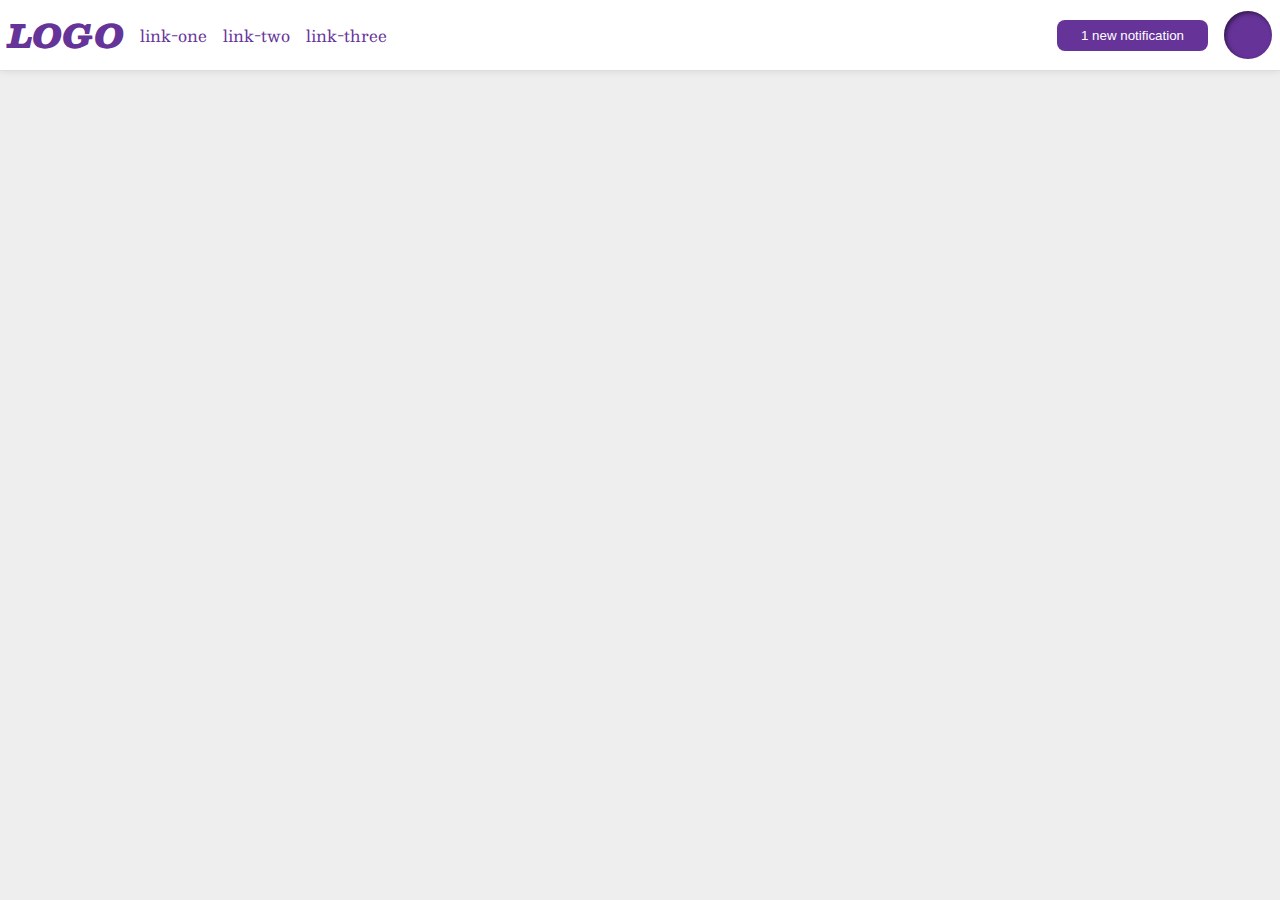
<file: foundations/flex/03-flex-header-2/index.html>
<!DOCTYPE html>
<html lang="en">
  <head>
    <meta charset="UTF-8">
    <meta http-equiv="X-UA-Compatible" content="IE=edge">
    <meta name="viewport" content="width=device-width, initial-scale=1.0">
    <title>Flex Header 2</title>
    <link rel="stylesheet" href="style.css">
  </head>
  <body>
    <div class="header">
      <div class="left-items">
        <div class="logo">
          LOGO
        </div>
        <ul class="links">
          <li><a href="https://google.com">link-one</a></li>
          <li><a href="https://google.com">link-two</a></li>
          <li><a href="https://google.com">link-three</a></li>
        </ul>
      </div>
      <div class="right-items">
        <button class="notifications">
          1 new notification
        </button>
        <div class="profile-image"></div>
      </div>
    </div>
  </body>
</html>
</file>
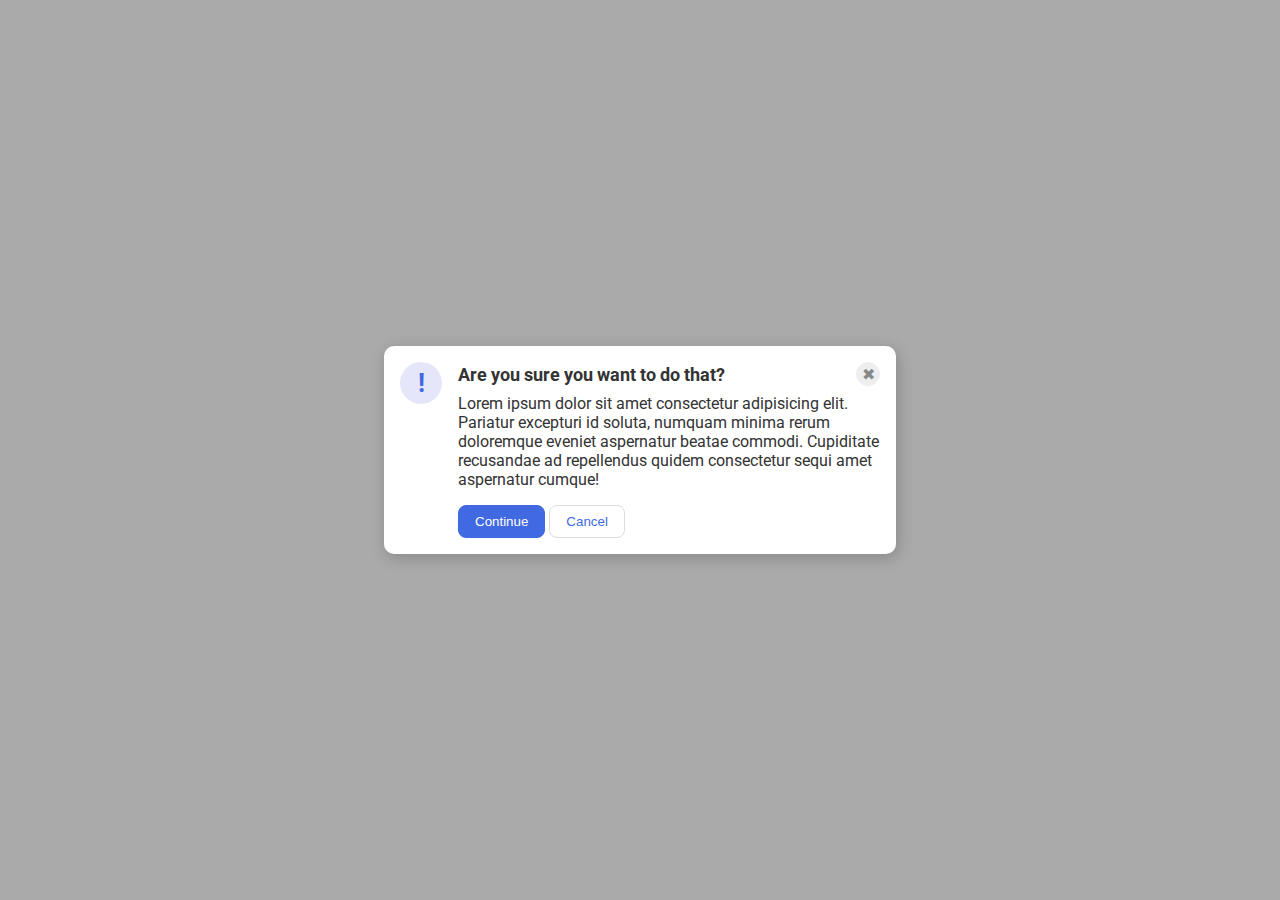
<file: foundations/flex/05-flex-modal/index.html>
<!DOCTYPE html>
<html lang="en">
  <head>
    <meta charset="UTF-8">
    <meta http-equiv="X-UA-Compatible" content="IE=edge">
    <meta name="viewport" content="width=device-width, initial-scale=1.0">
    <link rel="stylesheet" href="style.css">
    <title>Modal</title>
  </head>
  <body>
    <div class="modal">
      <div class="icon">!</div>
      <div class="right">
        <div class="header">
          Are you sure you want to do that?
          <button class="close-button">✖</button>
        </div>
        <div class="text">Lorem ipsum dolor sit amet consectetur adipisicing elit. Pariatur excepturi id soluta, numquam minima rerum doloremque eveniet aspernatur beatae commodi. Cupiditate recusandae ad repellendus quidem consectetur sequi amet aspernatur cumque!</div>
        <div class="buttons">
          <button class="continue">Continue</button>
          <button class="cancel">Cancel</button>
        </div>
      </div>
    </div>
  </body>
</html>
</file>
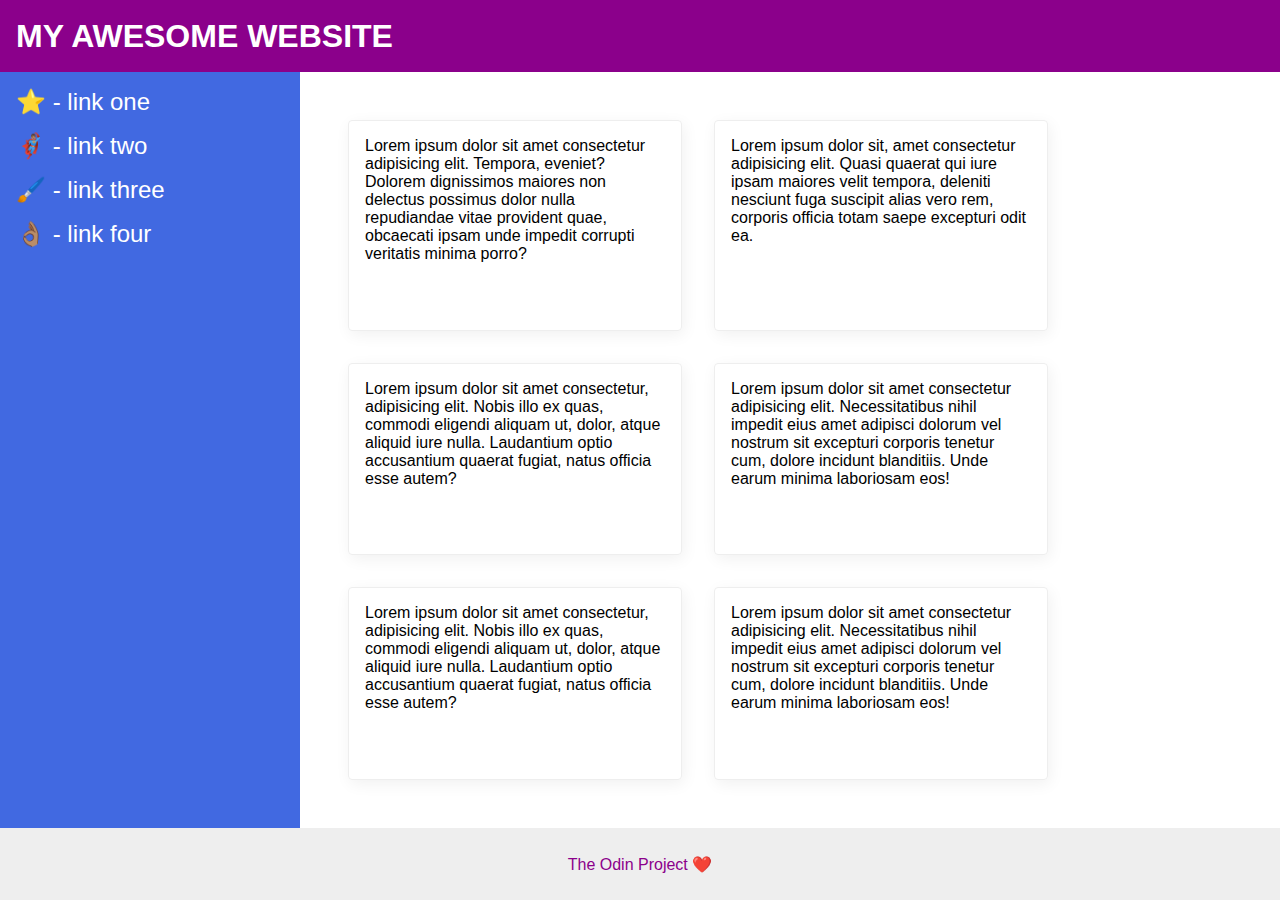
<file: foundations/flex/07-flex-layout-2/index.html>
<!DOCTYPE html>
<html lang="en">
  <head>
    <meta charset="UTF-8">
    <meta http-equiv="X-UA-Compatible" content="IE=edge">
    <meta name="viewport" content="width=device-width, initial-scale=1.0">
    <title>The Holy Grail</title>
    <link rel="stylesheet" href="style.css">
  </head>
  <body>
    <div class="header">
      MY AWESOME WEBSITE
    </div>
    
    <div class="center-sections">
      <div class="sidebar">
        <ul>
          <li><a href="#">⭐ - link one</a></li>
          <li><a href="#">🦸🏽‍♂️ - link two</a></li>
          <li><a href="#">🖌️ - link three</a></li>
          <li><a href="#">👌🏽 - link four</a></li>
        </ul>
      </div>

      <div class="cards">
        <div class="card">Lorem ipsum dolor sit amet consectetur adipisicing elit. Tempora, eveniet? Dolorem dignissimos maiores non delectus possimus dolor nulla repudiandae vitae provident quae, obcaecati ipsam unde impedit corrupti veritatis minima porro?</div>
        <div class="card">Lorem ipsum dolor sit, amet consectetur adipisicing elit. Quasi quaerat qui iure ipsam maiores velit tempora, deleniti nesciunt fuga suscipit alias vero rem, corporis officia totam saepe excepturi odit ea.</div>
        <div class="card">Lorem ipsum dolor sit amet consectetur, adipisicing elit. Nobis illo ex quas, commodi eligendi aliquam ut, dolor, atque aliquid iure nulla. Laudantium optio accusantium quaerat fugiat, natus officia esse autem?</div>
        <div class="card">Lorem ipsum dolor sit amet consectetur adipisicing elit. Necessitatibus nihil impedit eius amet adipisci dolorum vel nostrum sit excepturi corporis tenetur cum, dolore incidunt blanditiis. Unde earum minima laboriosam eos!</div>
        <div class="card">Lorem ipsum dolor sit amet consectetur, adipisicing elit. Nobis illo ex quas, commodi eligendi aliquam ut, dolor, atque aliquid iure nulla. Laudantium optio accusantium quaerat fugiat, natus officia esse autem?</div>
        <div class="card">Lorem ipsum dolor sit amet consectetur adipisicing elit. Necessitatibus nihil impedit eius amet adipisci dolorum vel nostrum sit excepturi corporis tenetur cum, dolore incidunt blanditiis. Unde earum minima laboriosam eos!</div>
      </div>  
    </div>

    <div class="footer">
      The Odin Project ❤️
    </div>
  </body>
</html>
</file>
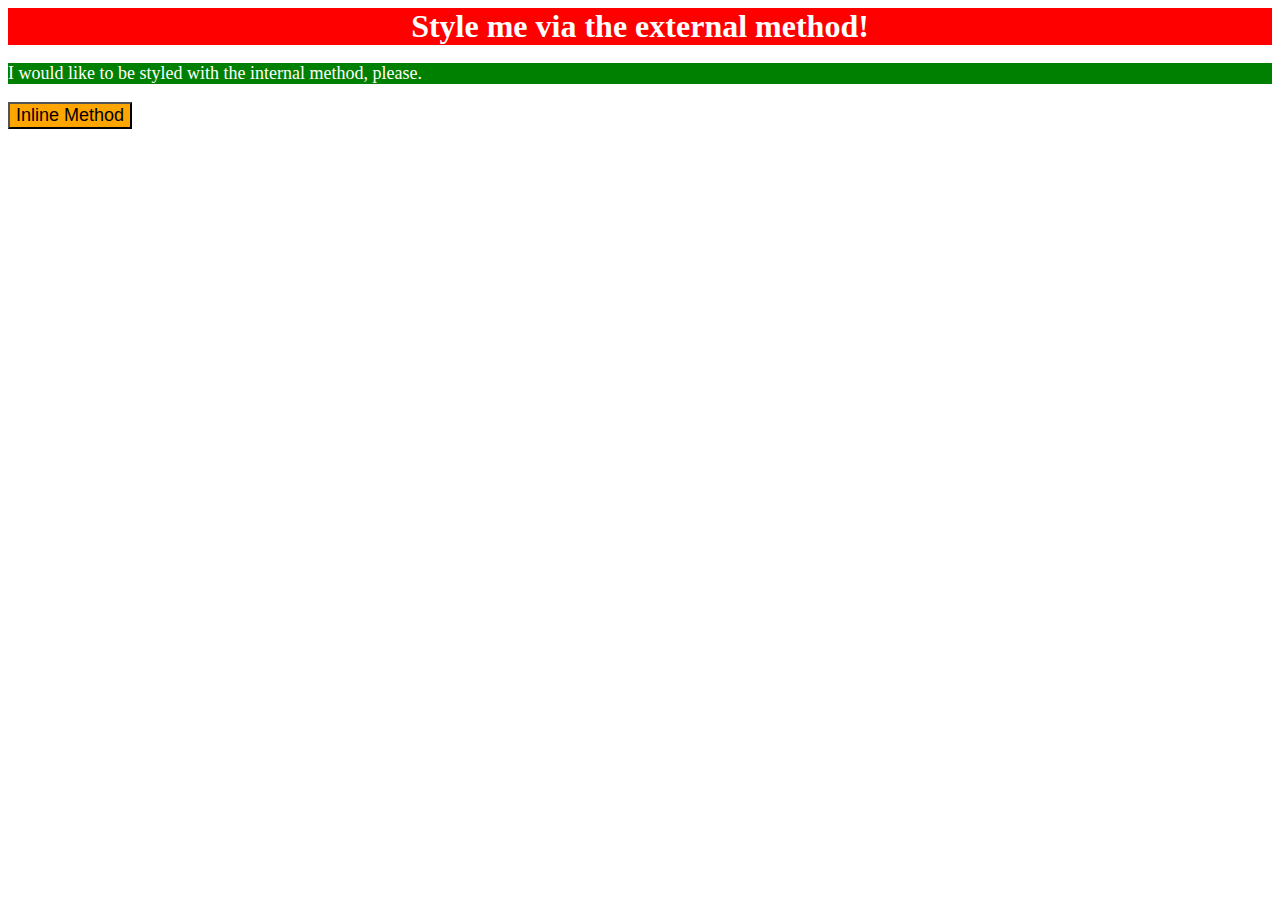
<file: foundations/intro-to-css/01-css-methods/index.html>
<!DOCTYPE html>
<html lang="en">
  <head>
    <meta charset="UTF-8">
    <meta http-equiv="X-UA-Compatible" content="IE=edge">
    <meta name="viewport" content="width=device-width, initial-scale=1.0">
    <link rel="stylesheet" href="styles.css">
    <title>Methods for Adding CSS</title>
    <style>
      p {
        background-color: green;
        color: white;
        font-size: 18px;
      }
    </style>
  </head>
  <body>
    <div>Style me via the external method!</div>
    <p>I would like to be styled with the internal method, please.</p>
    <button style="background-color: orange; font-size: 18px">Inline Method</button>
  </body>
</html>
</file>
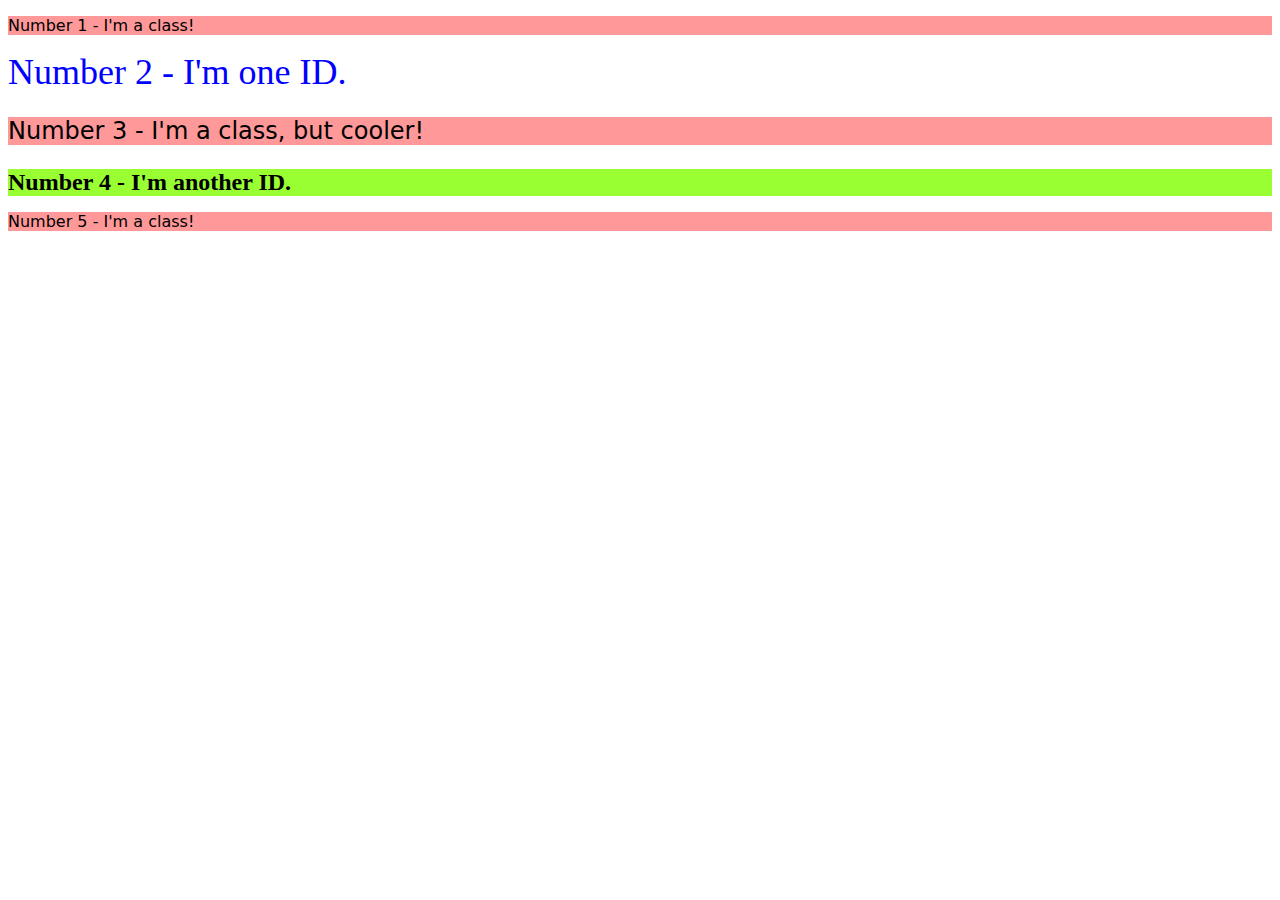
<file: foundations/intro-to-css/02-class-id-selectors/index.html>
<!DOCTYPE html>
<html lang="en">
  <head>
    <meta charset="UTF-8">
    <meta http-equiv="X-UA-Compatible" content="IE=edge">
    <meta name="viewport" content="width=device-width, initial-scale=1.0">
    <title>Class and ID Selectors</title>
    <link rel="stylesheet" href="style.css">
  </head>
  <body>
    <p class="odd">Number 1 - I'm a class!</p>
    <div id="second">Number 2 - I'm one ID.</div>
    <p class="odd" id="third">Number 3 - I'm a class, but cooler!</p>
    <div id="fourth">Number 4 - I'm another ID.</div>
    <p class="odd">Number 5 - I'm a class!</p>
  </body>
</html>
</file>
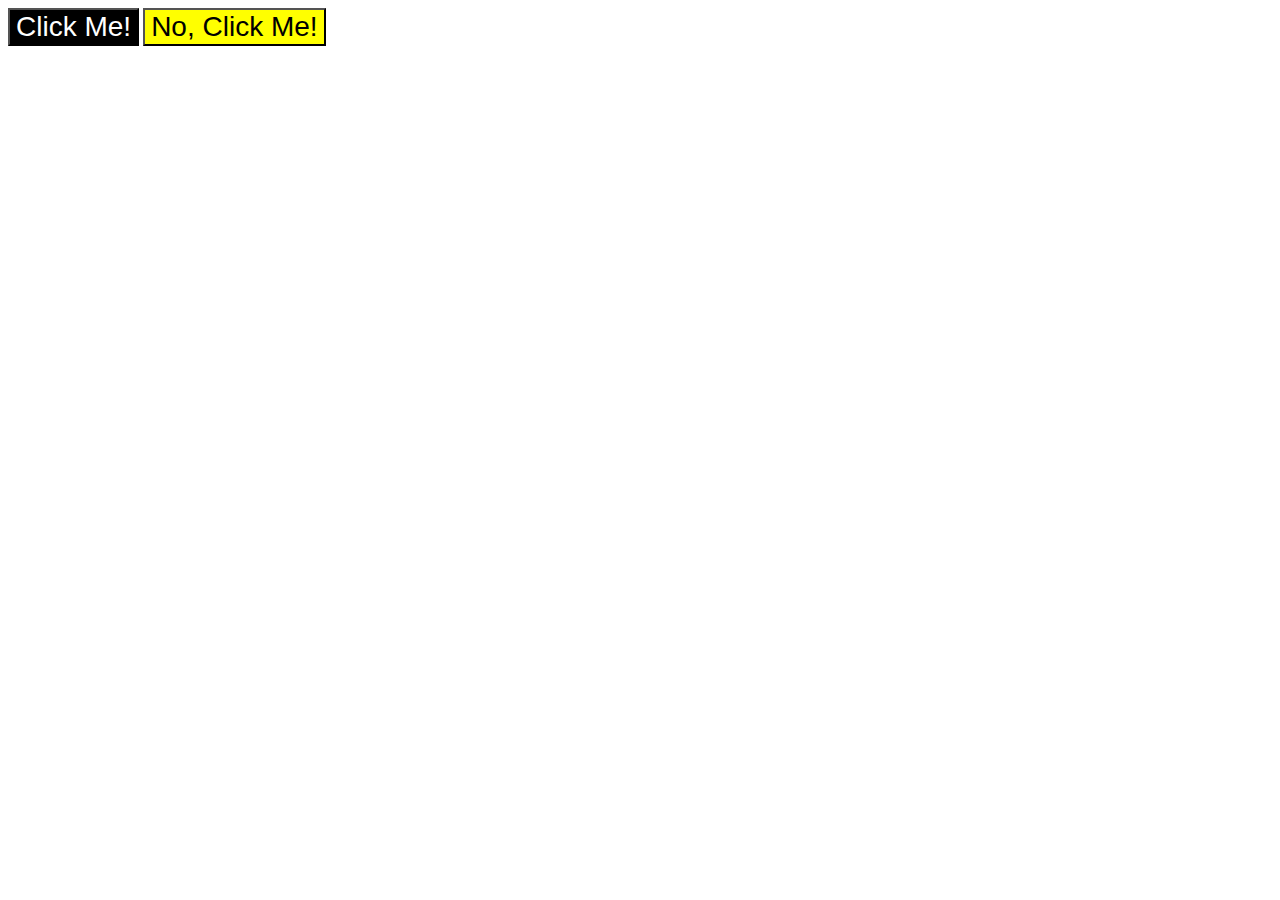
<file: foundations/intro-to-css/03-grouping-selectors/index.html>
<!DOCTYPE html>
<html lang="en">
  <head>
    <meta charset="UTF-8">
    <meta http-equiv="X-UA-Compatible" content="IE=edge">
    <meta name="viewport" content="width=device-width, initial-scale=1.0">
    <title>Grouping Selectors</title>
    <link rel="stylesheet" href="style.css">
  </head>
  <body>
    <button class="first">Click Me!</button>
    <button class="second">No, Click Me!</button>
  </body>
</html>
</file>
<file: foundations/flex/03-flex-header-2/style.css>
/* this is some magical font-importing.  
you'll learn about it later. */
@import url('https://fonts.googleapis.com/css2?family=Besley:ital,wght@0,400;1,900&display=swap');

body {
  margin: 0;
  background: #eee;
  font-family: Besley, serif;
}

.header {
  background: white;
  border-bottom: 1px solid #ddd;
  box-shadow: 0 0 8px rgba(0, 0, 0, .1);
  display: flex;
  justify-content: space-between;
  padding: 8px;
}

.profile-image {
  background: rebeccapurple;
  box-shadow: inset 2px 2px 4px rgba(0, 0, 0, .5);
  border-radius: 50%;
  width: 48px;
  height: 48px;
}

.logo {
  color: rebeccapurple;
  font-size: 32px;
  font-weight: 900;
  font-style: italic;
}

button {
  border: none;
  border-radius: 8px;
  background: rebeccapurple;
  color: white;
  padding: 8px 24px;
}

a {
  /* this removes the line under our links */
  text-decoration: none;
  color: rebeccapurple;
}

ul {
  list-style-type: none;
  display: flex;
  gap: 16px;
  padding: 0;
  margin: 0;
}

.left-items,
.right-items {
  display: flex;
  align-items: center;
  gap: 16px;
}
</file>
<file: foundations/flex/05-flex-modal/style.css>
@import url('https://fonts.googleapis.com/css2?family=Roboto:wght@400;700&display=swap');

html,
body {
  height: 100%;
}

body {
  font-family: Roboto, sans-serif;
  margin: 0;
  background: #aaa;
  color: #333;
  /* I'll give you this one for free lol */
  display: flex;
  align-items: center;
  justify-content: center;
}

.modal {
  background: white;
  width: 480px;
  border-radius: 10px;
  box-shadow: 2px 4px 16px rgba(0, 0, 0, .2);
  padding: 16px;
  display: flex;
  gap: 16px;
}

.icon {
  color: royalblue;
  font-size: 26px;
  font-weight: 700;
  background: lavender;
  width: 42px;
  height: 42px;
  border-radius: 50%;
  display: flex;
  align-items: center;
  justify-content: center;
  flex-shrink: 0;
}

.close-button {
  background: #eee;
  border-radius: 50%;
  color: #888;
  font-weight: 400;
  font-size: 16px;
  height: 24px;
  width: 24px;
  display: flex;
  align-items: center;
  justify-content: center;
  border: 1px solid #eee;
  padding: 0;
}

button {
  cursor: pointer;
  padding: 8px 16px;
  border-radius: 8px;
}

button.continue {
  background: royalblue;
  border: 1px solid royalblue;
  color: white;
}

button.cancel {
  background: white;
  border: 1px solid #ddd;
  color: royalblue;
}

.header {
  display: flex;
  align-items: center;
  justify-content: space-between;
  font-weight: bold;
  font-size: 18px;
  margin-bottom: 8px;
}

.text {
  margin-bottom: 16px;
}
</file>
<file: foundations/flex/07-flex-layout-2/style.css>
body {
  font-family: -apple-system, BlinkMacSystemFont, 'Segoe UI', Roboto, Oxygen, Ubuntu, Cantarell, 'Open Sans', 'Helvetica Neue', sans-serif;
  margin: 0;
  min-height: 100vh;
  display: flex;
  flex-direction: column;
}

.center-sections {
  display: flex;
  flex: 1;
}

.header {
  height: 72px;
  background: darkmagenta;
  color: white;
  font-size: 32px;
  font-weight: 900;
  padding: 0 16px;
  display: flex;
  align-items: center;
}

.footer {
  height: 72px;
  background: #eee;
  color: darkmagenta;
  display: flex;
  justify-content: center;
  align-items: center;
}

.sidebar {
  width: 300px;
  background: royalblue;
  box-sizing: border-box;
  flex-shrink: 0;
  padding: 16px;
}

.card {
  border: 1px solid #eee;
  box-shadow: 2px 4px 16px rgba(0, 0, 0, .06);
  border-radius: 4px;
  width: 300px;
  padding: 16px;
}

.cards {
  padding: 48px;
  display: flex;
  flex-wrap: wrap;
  gap: 32px;
}

ul {
  list-style: none;
  padding: 0;
  margin: 0;
}

li {
  margin-bottom: 16px;
}

a {
  color: white;
  text-decoration: none;
  font-size: 24px;
}
</file>
<file: foundations/intro-to-css/01-css-methods/styles.css>
div {
    background-color: red;
    color: white;
    font-size: 32px;
    text-align: center;
    font-weight: bold;
}
</file>
<file: foundations/intro-to-css/02-class-id-selectors/style.css>
.odd {
    background-color: rgb(255, 153, 153);
    font-family: "Verdana", "DejaVu Sans", sans-serif;
}

#second {
    color: rgb(0, 0, 255);
    font-size: 36px;
}

#third {
    font-size: 24px;
}

#fourth {
    background-color: rgb(153, 255, 51);
    font-size: 24px;
    font-weight: bold;
}
</file>
<file: foundations/intro-to-css/03-grouping-selectors/style.css>
.first {
    background-color: black;
    color: white;
}

.second {
    background-color: yellow;
}

button {
    font-size: 28px;
    font-family: 'Helvetica', 'Times New Roman', sans-serif;
}
</file>
